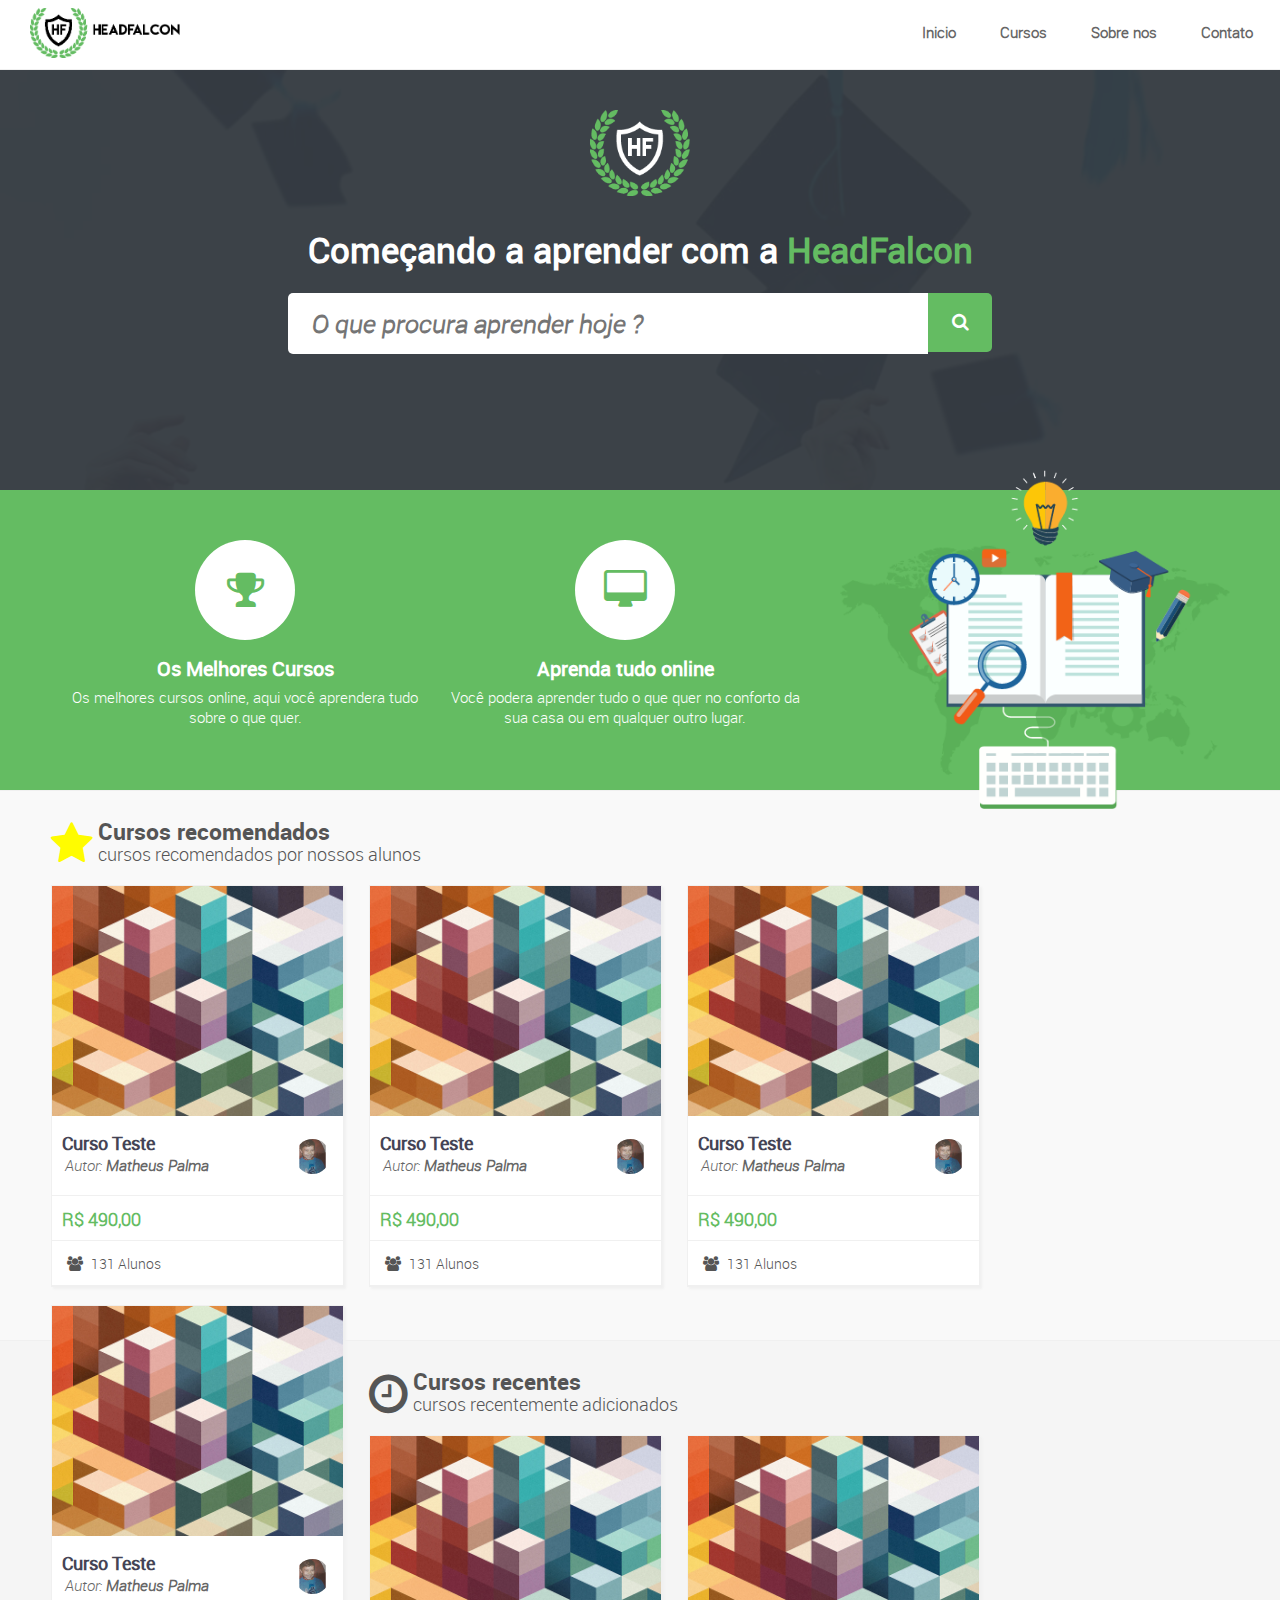
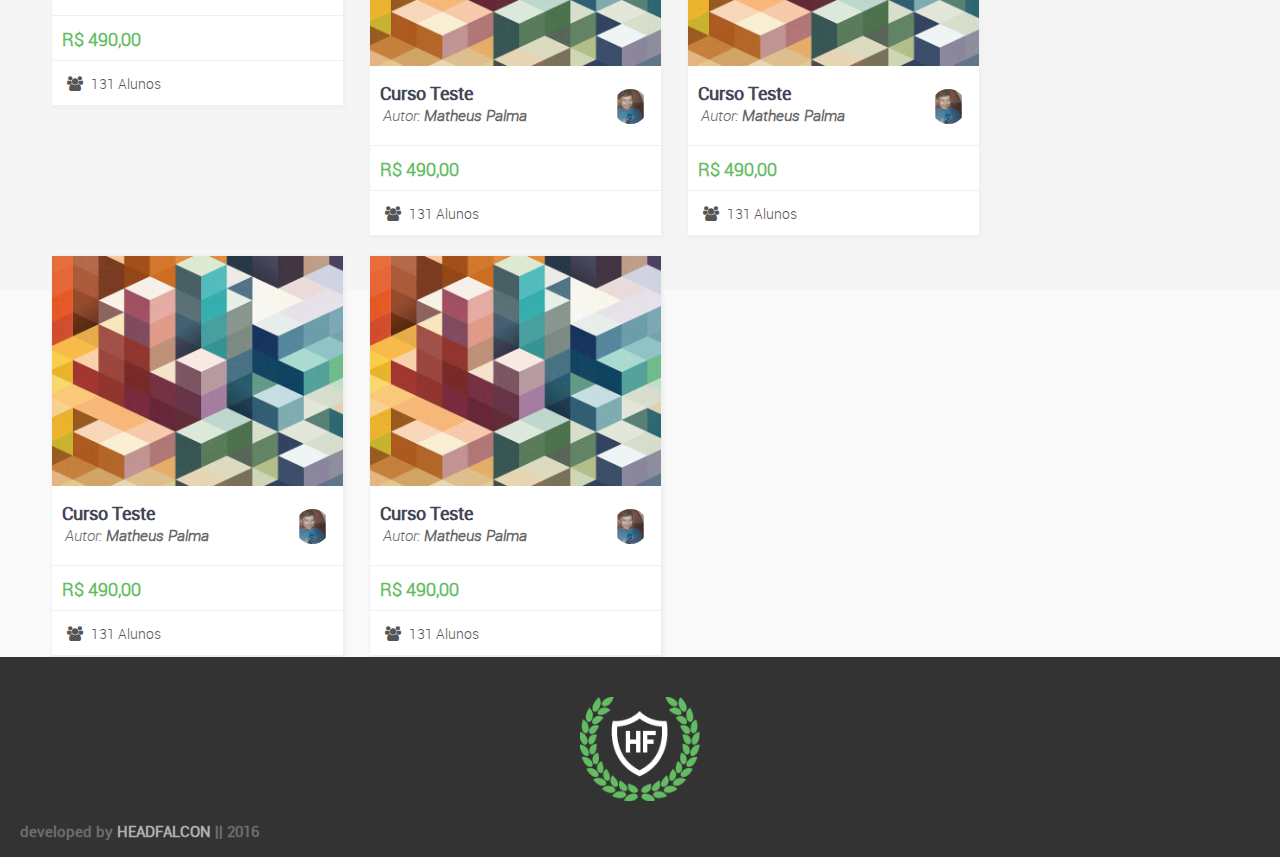
<file: index.html>
<!DOCTYPE html>
<html lang='en-us/pt-br'>
<head>
<!-- TITLE & ICON -->
<title> HEADFALCON || </title>
<link rel="SHORTCUT ICON" href="#">
<!-- -->
<!-- META TAG'S -->
<meta charset="utf-8"/>
<!-- -->
<!-- EXTERNAL ARCHIVES -->
<!-- LIBRARY CSS -->
<link rel="stylesheet" href="css/style.css">
<link rel="stylesheet" href="https://maxcdn.bootstrapcdn.com/font-awesome/4.5.0/css/font-awesome.min.css">
<!---->
<!-- LIBRARY JAVASCRIPT -->
<script src="http://code.jquery.com/jquery-2.2.3.min.js"></script>
<!---->
</head>
<body>
<!-- HEADER -->
<header class="header">
	<div class="logo">	
		<img src="image/logofalcon_black_ext.png"/>
	</div>
	<nav class="menu">
	 <ul>
		<a href="#">
			<li> Inicio </li>
		</a>
		<a href="course.html">
			<li> Cursos </li>
		</a>
		<a href="#">
			<li> Sobre nos </li>
		</a>
		<a href="#">
			<li> Contato </li>
		</a>
	 </ul>		
	</nav>	
</header>
<!-- -->
<!-- CONTENT -->
<section class="banner">
	<div class="banner-search">
		<img src="image/logofalcon_white.png"/>
		<h1>Começando a aprender com a <span>HeadFalcon</span></h1>
		<input type="search" name="search_course" placeholder="O que procura aprender hoje ?"/>
		<button type="submit" name="search" class="btn-search"><i class="fa fa-search" aria-hidden="true"></i></button> 
	</div>
</section>
<section class="introduction">
	<div class="intro_item">
		<i class="fa fa-trophy" aria-hidden="true"></i>
		<h1>Os Melhores Cursos </h1>
		<p>Os melhores cursos online, aqui você aprendera tudo sobre o que quer.</p>
	</div>
	<div class="intro_item">
		<i class="fa fa-desktop" aria-hidden="true"></i>
		<h1>Aprenda tudo online</h1>
		<p>Você podera aprender tudo o que quer no conforto da sua casa ou em qualquer outro lugar.</p>
	</div>
	<div class="intro_item">
    	<img src="image/book.png">
    </div>
</section>
<section class="featured_course">
	<div class="featured_course_header">
		<i class="fa fa-star" aria-hidden="true"></i>
		<h1> Cursos recomendados </h1>
		<h2> cursos recomendados por nossos alunos </h2>
	</div>	
	<div class="course">		
		<div class="course_pic">
			<img src="image/design3.jpg"/>
		</div>
		<div class="course_tit">
			<h1> Curso Teste </h1>
			<h2> Autor: <strong>Matheus Palma</strong></h2> 
			<img src="autor/eu512.png" name="Matheus Palma"/>
		</div>
		<div class="course_price_qnt">
			<h1> R$ 490,00 </h1>
		</div>
		<div class="course_price_qnt">
			<i class="fa fa-users" aria-hidden="true"></i> <h2>131 Alunos </h2>
		</div>
	</div>
		<div class="course">		
		<div class="course_pic">
			<img src="image/design3.jpg"/>
		</div>
		<div class="course_tit">
			<h1> Curso Teste </h1>
			<h2> Autor: <strong>Matheus Palma</strong></h2> 
			<img src="autor/eu512.png" name="Matheus Palma"/>
		</div>
		<div class="course_price_qnt">
			<h1> R$ 490,00 </h1>
		</div>
		<div class="course_price_qnt">
			<i class="fa fa-users" aria-hidden="true"></i> <h2>131 Alunos </h2>
		</div>
	</div>
		<div class="course">		
		<div class="course_pic">
			<img src="image/design3.jpg"/>
		</div>
		<div class="course_tit">
			<h1> Curso Teste </h1>
			<h2> Autor: <strong>Matheus Palma</strong></h2> 
			<img src="autor/eu512.png" name="Matheus Palma"/>
		</div>
		<div class="course_price_qnt">
			<h1> R$ 490,00 </h1>
		</div>
		<div class="course_price_qnt">
			<i class="fa fa-users" aria-hidden="true"></i> <h2>131 Alunos </h2>
		</div>
	</div>
		<div class="course">		
		<div class="course_pic">
			<img src="image/design3.jpg"/>
		</div>
		<div class="course_tit">
			<h1> Curso Teste </h1>
			<h2> Autor: <strong>Matheus Palma</strong></h2> 
			<img src="autor/eu512.png" name="Matheus Palma"/>
		</div>
		<div class="course_price_qnt">
			<h1> R$ 490,00 </h1>
		</div>
		<div class="course_price_qnt">
			<i class="fa fa-users" aria-hidden="true"></i> <h2>131 Alunos </h2>
		</div>
	</div>
</section>
<section class="recent_course">
	<div class="recent_course_header">
		<i class="fa fa-clock-o" aria-hidden="true"></i>
		<h1> Cursos recentes </h1>
		<h2> cursos recentemente adicionados </h2>
	</div>	
	<div class="course">		
		<div class="course_pic">
			<img src="image/design3.jpg"/>
		</div>
		<div class="course_tit">
			<h1> Curso Teste </h1>
			<h2> Autor: <strong>Matheus Palma</strong></h2> 
			<img src="autor/eu512.png" name="Matheus Palma"/>
		</div>
		<div class="course_price_qnt">
			<h1> R$ 490,00 </h1>
		</div>
		<div class="course_price_qnt">
			<i class="fa fa-users" aria-hidden="true"></i> <h2>131 Alunos </h2>
		</div>
	</div>
		<div class="course">		
		<div class="course_pic">
			<img src="image/design3.jpg"/>
		</div>
		<div class="course_tit">
			<h1> Curso Teste </h1>
			<h2> Autor: <strong>Matheus Palma</strong></h2> 
			<img src="autor/eu512.png" name="Matheus Palma"/>
		</div>
		<div class="course_price_qnt">
			<h1> R$ 490,00 </h1>
		</div>
		<div class="course_price_qnt">
			<i class="fa fa-users" aria-hidden="true"></i> <h2>131 Alunos </h2>
		</div>
	</div>
		<div class="course">		
		<div class="course_pic">
			<img src="image/design3.jpg"/>
		</div>
		<div class="course_tit">
			<h1> Curso Teste </h1>
			<h2> Autor: <strong>Matheus Palma</strong></h2> 
			<img src="autor/eu512.png" name="Matheus Palma"/>
		</div>
		<div class="course_price_qnt">
			<h1> R$ 490,00 </h1>
		</div>
		<div class="course_price_qnt">
			<i class="fa fa-users" aria-hidden="true"></i> <h2>131 Alunos </h2>
		</div>
	</div>
	<div class="course">		
		<div class="course_pic">
			<img src="image/design3.jpg"/>
		</div>
		<div class="course_tit">
			<h1> Curso Teste </h1>
			<h2> Autor: <strong>Matheus Palma</strong></h2> 
			<img src="autor/eu512.png" name="Matheus Palma"/>
		</div>
		<div class="course_price_qnt">
			<h1> R$ 490,00 </h1>
		</div>
		<div class="course_price_qnt">
			<i class="fa fa-users" aria-hidden="true"></i> <h2>131 Alunos </h2>
		</div>
	</div>
	</div>
</section>	
<footer class="footer">
	<img src="image/logofalcon_white.png"/>
	<h1> developed by <a href="#">HEADFALCON</a> || 2016 </h1>
</div>	
<!-- -->
</body>
</html>
</file>
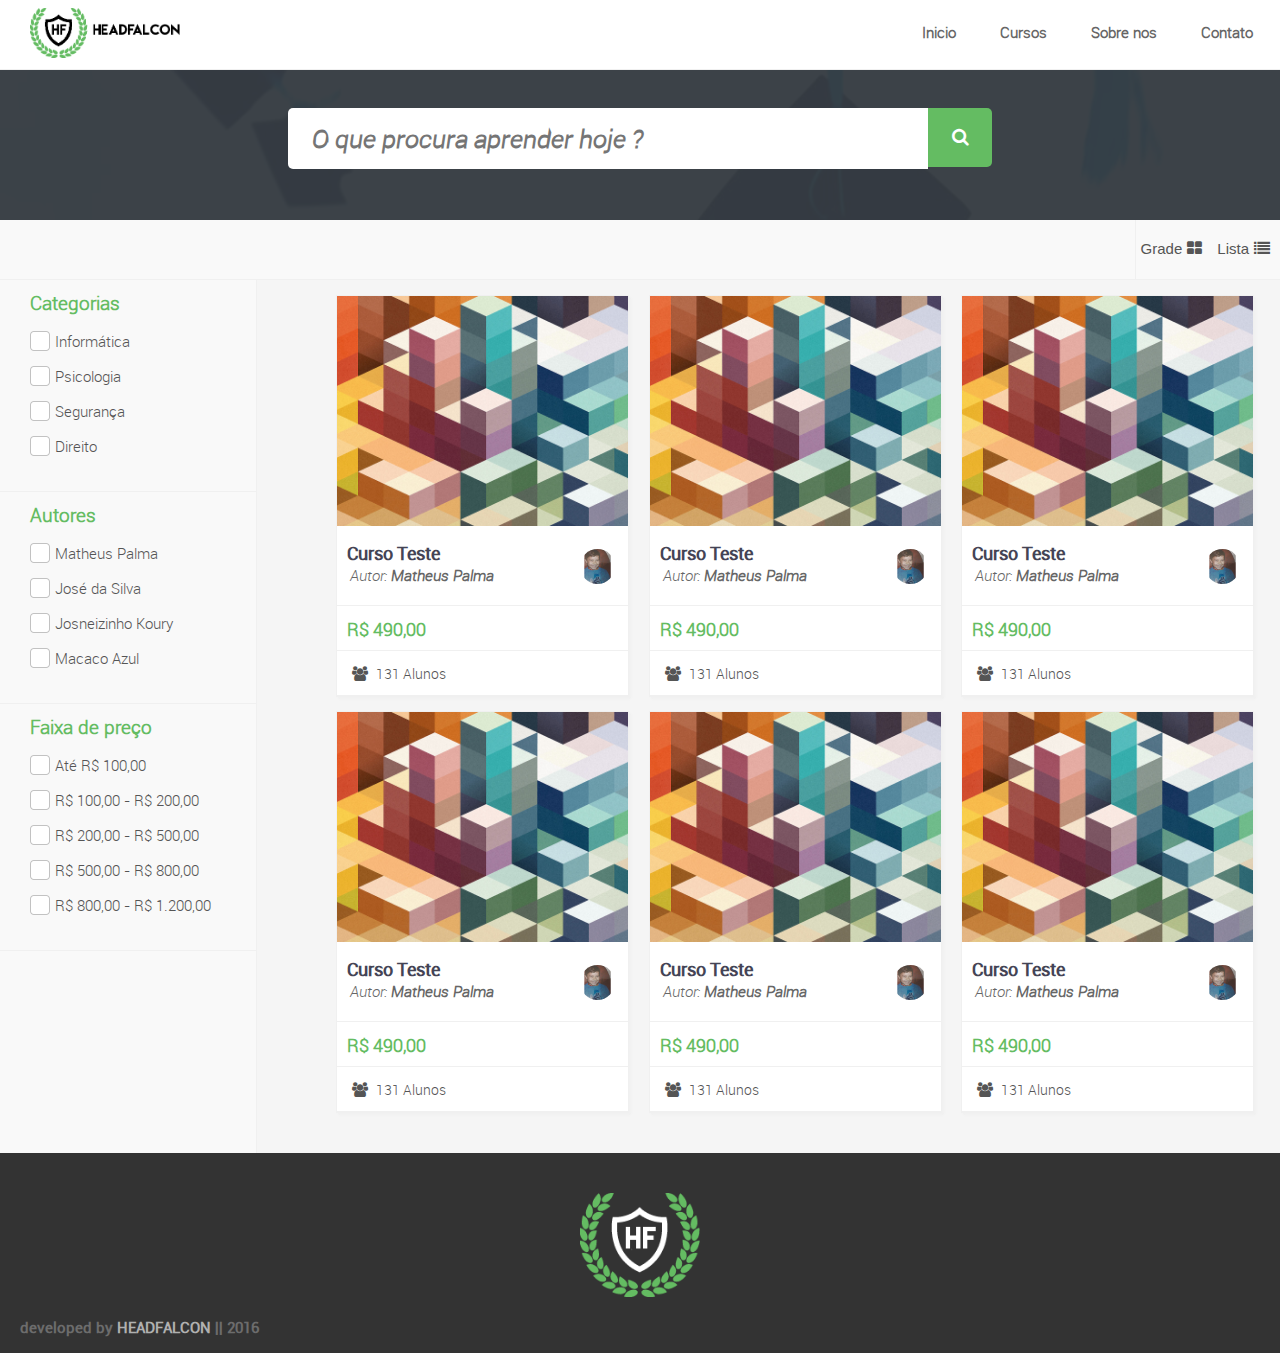
<file: course.html>
<!DOCTYPE html>
<html lang='en-us/pt-br'>
<head>
<!-- TITLE & ICON -->
<title> HEADFALCON || </title>
<link rel="SHORTCUT ICON" href="#">
<!-- -->
<!-- META TAG'S -->
<meta charset="utf-8"/>
<!-- -->
<!-- EXTERNAL ARCHIVES -->
<!-- LIBRARY CSS -->
<link rel="stylesheet" href="css/style.css">
<link rel="stylesheet" href="https://maxcdn.bootstrapcdn.com/font-awesome/4.5.0/css/font-awesome.min.css">
<!---->
<!-- LIBRARY JAVASCRIPT -->
<script src="http://code.jquery.com/jquery-2.2.3.min.js"></script>
<!---->
<!-- CODE JS -->
<script type="text/javascript">
function changeList(){

	document.getElementById('change-class').className = "list";

}
function changeGrid(){

	document.getElementById('change-class').className = "";

}
</script>
<!-- -->
</head>
<body>
<!-- HEADER -->
<header class="header">
	<div class="logo">	
		<img src="image/logofalcon_black_ext.png"/>
	</div>
	<nav class="menu">
	 <ul>
		<a href="index.html">
			<li> Inicio </li>
		</a>
		<a href="course.html">
			<li> Cursos </li>
		</a>
		<a href="course_pag.html">
			<li> Sobre nos </li>
		</a>
		<a href="#">
			<li> Contato </li>
		</a>
	 </ul>		
	</nav>	
</header>
<!-- -->
<!-- CONTENT -->
<section class="banner course_search">
	<div class="banner-search">
		<br>
		<input type="search" name="search_course" placeholder="O que procura aprender hoje ?"/>
		<button type="submit" name="search" class="btn-search"><i class="fa fa-search" aria-hidden="true"></i></button> 
	</div>
</section>
<section class="content-search">
	<header class="content-search-header">
		<div class="grid-list-content-search">
			<button onclick="changeList();">
				<label>Lista</label><i class="fa fa-list" aria-hidden="true"></i>
			</button>
			<button onclick="changeGrid();">
				<label>Grade</label><i class="fa fa-th-large" aria-hidden="true"></i>
			</button>
		</div>
	</header>
	<nav class="type-search">
		<h1> Categorias </h1>
		<div class="type-search-category">		
			<li><a href="#"> Informática </a></li>
			<li><a href="#"> Psicologia </a></li>
			<li><a href="#"> Segurança </a></li>
			<li><a href="#"> Direito </a></li>
		</div>	
		<h1> Autores </h1>
		<div class="type-search-autor">				
			<li><a href="#"> Matheus Palma </a></li>
			<li><a href="#"> José da Silva </a></li>
			<li><a href="#"> Josneizinho Koury </a></li>
			<li><a href="#"> Macaco Azul </a></li>
			</form>
		</div>
		<h1> Faixa de preço </h1>
		<div class="type-search-price">		
			<li><a href="#"> Até R$ 100,00 </a></li>		
			<li><a href="#"> R$ 100,00 - R$ 200,00 </a></li>
			<li><a href="#"> R$ 200,00 - R$ 500,00 </a></li>
			<li><a href="#"> R$ 500,00 - R$ 800,00 </a></li>
			<li><a href="#"> R$ 800,00 - R$ 1.200,00 </a></li>	
		</div>		
	</nav>
	<div class="content-course">
	  <div class="" id="change-class">
		<div class="course">		
			<div class="course_pic">
				<img src="image/design3.jpg"/>
			</div>
			<div class="course_tit">
				<h1> Curso Teste </h1>
				<h2> Autor: <strong>Matheus Palma</strong></h2> 
				<img src="autor/eu512.png" name="Matheus Palma"/>
			</div>
			<div class="course_price_qnt">
				<h1> R$ 490,00 </h1>
			</div>
			<div class="course_price_qnt">
				<i class="fa fa-users" aria-hidden="true"></i> <h2>131 Alunos </h2>
			</div>
			<div class="course_desc">
				<p> Um curso extremamente útil para testes Um curso extremamente útil para testes Um curso extremamente útil para testes  </p>
			</div>
		</div>
		<div class="course">		
			<div class="course_pic">
				<img src="image/design3.jpg"/>
			</div>
			<div class="course_tit">
				<h1> Curso Teste </h1>
				<h2> Autor: <strong>Matheus Palma</strong></h2> 
				<img src="autor/eu512.png" name="Matheus Palma"/>
			</div>
			<div class="course_price_qnt">
				<h1> R$ 490,00 </h1>
			</div>
			<div class="course_price_qnt">
				<i class="fa fa-users" aria-hidden="true"></i> <h2>131 Alunos </h2>
			</div>
			<div class="course_desc">
				<p> Um curso extremamente útil para testes Um curso extremamente útil para testes Um curso extremamente útil para testes  </p>
			</div>
		</div>
		<div class="course">		
			<div class="course_pic">
				<img src="image/design3.jpg"/>
			</div>
			<div class="course_tit">
				<h1> Curso Teste </h1>
				<h2> Autor: <strong>Matheus Palma</strong></h2> 
				<img src="autor/eu512.png" name="Matheus Palma"/>
			</div>
			<div class="course_price_qnt">
				<h1> R$ 490,00 </h1>
			</div>
			<div class="course_price_qnt">
				<i class="fa fa-users" aria-hidden="true"></i> <h2>131 Alunos </h2>
			</div>
			<div class="course_desc">
				<p> Um curso extremamente útil para testes Um curso extremamente útil para testes Um curso extremamente útil para testes  </p>
			</div>
		</div>
		<div class="course">		
			<div class="course_pic">
				<img src="image/design3.jpg"/>
			</div>
			<div class="course_tit">
				<h1> Curso Teste </h1>
				<h2> Autor: <strong>Matheus Palma</strong></h2> 
				<img src="autor/eu512.png" name="Matheus Palma"/>
			</div>
			<div class="course_price_qnt">
				<h1> R$ 490,00 </h1>
			</div>
			<div class="course_price_qnt">
				<i class="fa fa-users" aria-hidden="true"></i> <h2>131 Alunos </h2>
			</div>
			<div class="course_desc">
				<p> Um curso extremamente útil para testes Um curso extremamente útil para testes Um curso extremamente útil para testes  </p>
			</div>
		</div>
		<div class="course">		
			<div class="course_pic">
				<img src="image/design3.jpg"/>
			</div>
			<div class="course_tit">
				<h1> Curso Teste </h1>
				<h2> Autor: <strong>Matheus Palma</strong></h2> 
				<img src="autor/eu512.png" name="Matheus Palma"/>
			</div>
			<div class="course_price_qnt">
				<h1> R$ 490,00 </h1>
			</div>
			<div class="course_price_qnt">
				<i class="fa fa-users" aria-hidden="true"></i> <h2>131 Alunos </h2>
			</div>
			<div class="course_desc">
				<p> Um curso extremamente útil para testes Um curso extremamente útil para testes Um curso extremamente útil para testes  </p>
			</div>
		</div>
		<div class="course">		
			<div class="course_pic">
				<img src="image/design3.jpg"/>
			</div>
			<div class="course_tit">
				<h1> Curso Teste </h1>
				<h2> Autor: <strong>Matheus Palma</strong></h2> 
				<img src="autor/eu512.png" name="Matheus Palma"/>
			</div>
			<div class="course_price_qnt">
				<h1> R$ 490,00 </h1>
			</div>
			<div class="course_price_qnt">
				<i class="fa fa-users" aria-hidden="true"></i> <h2>131 Alunos </h2>
			</div>
			<div class="course_desc">
				<p> Um curso extremamente útil para testes Um curso extremamente útil para testes Um curso extremamente útil para testes  </p>
			</div>
		</div>
	 </div>	
</section>
<footer class="footer">
	<img src="image/logofalcon_white.png"/>
	<h1> developed by <a href="#">HEADFALCON</a> || 2016 </h1>
</footer>	
<!-- -->
</body>
</html>
</file>
<file: css/style.css>
* {
	
margin:0px;
padding:0px;

}

@font-face {
    font-family: 'basic title font';	
 	src: url('../fonts/basictitlefont-webfont.eot')  format('eot'),
	     url('../fonts/basictitlefont-webfont.woff') format('woff'),
		 url('../fonts/basictitlefont-webfont.ttf') format('truetype');
	font-style: normal;
	font-weight: normal;
}
@font-face {
    font-family: 'robotobold';
    src: url('../fonts/roboto-bold-webfont.eot');
    src: url('../fonts/roboto-bold-webfont.eot?#iefix') format('embedded-opentype'),
         url('../fonts/roboto-bold-webfont.woff2') format('woff2'),
         url('../fonts/roboto-bold-webfont.woff') format('woff'),
         url('../fonts/roboto-bold-webfont.ttf') format('truetype'),
         url('../fonts/roboto-bold-webfont.svg#robotobold') format('svg');
    font-weight: normal;
    font-style: normal;
}
@font-face {
    font-family: 'robotolight';
    src: url('../fonts/roboto-light-webfont.eot');
    src: url('../fonts/roboto-light-webfont.eot?#iefix') format('embedded-opentype'),
         url('../fonts/roboto-light-webfont.woff2') format('woff2'),
         url('../fonts/roboto-light-webfont.woff') format('woff'),
         url('../fonts/roboto-light-webfont.ttf') format('truetype'),
         url('../fonts/roboto-light-webfont.svg#robotolight') format('svg');
    font-weight: normal;
    font-style: normal;
}
@font-face {
    font-family: 'robotolight_italic';
    src: url('../fonts/roboto-lightitalic-webfont.eot');
    src: url('../fonts/roboto-lightitalic-webfont.eot?#iefix') format('embedded-opentype'),
         url('../fonts/roboto-lightitalic-webfont.woff2') format('woff2'),
         url('../fonts/roboto-lightitalic-webfont.woff') format('woff'),
         url('../fonts/roboto-lightitalic-webfont.ttf') format('truetype'),
         url('../fonts/roboto-lightitalic-webfont.svg#robotolight_italic') format('svg');
    font-weight: normal;
    font-style: normal;
}
@font-face {
    font-family: 'robotoregular';
    src: url('../fonts/roboto-regular-webfont.eot');
    src: url('../fonts/roboto-regular-webfont.eot?#iefix') format('embedded-opentype'),
         url('../fonts/roboto-regular-webfont.woff2') format('woff2'),
         url('../fonts/roboto-regular-webfont.woff') format('woff'),
         url('../fonts/roboto-regular-webfont.ttf') format('truetype'),
         url('../fonts/roboto-regular-webfont.svg#robotoregular') format('svg');
    font-weight: normal;
    font-style: normal;
}
@font-face {
    font-family: 'ave_fedan_personal_use_onlyRg';
    src: url('../fonts/avefedan_personal_use-webfont.eot');
    src: url('../fonts/avefedan_personal_use-webfont.eot?#iefix') format('embedded-opentype'),
         url('../fonts/avefedan_personal_use-webfont.woff2') format('woff2'),
         url('../fonts/avefedan_personal_use-webfont.woff') format('woff'),
         url('../fonts/avefedan_personal_use-webfont.ttf') format('truetype'),
         url('../fonts/avefedan_personal_use-webfont.svg#ave_fedan_personal_use_onlyRg') format('svg');
    font-weight: normal;
    font-style: normal;
}
@font-face {
    font-family: 'kg_hard_candy_solidregular';
    src: url('../fonts/kghardcandysolid-webfont.eot');
    src: url('../fonts/kghardcandysolid-webfont.eot?#iefix') format('embedded-opentype'),
         url('../fonts/kghardcandysolid-webfont.woff2') format('woff2'),
         url('../fonts/kghardcandysolid-webfont.woff') format('woff'),
         url('../fonts/kghardcandysolid-webfont.ttf') format('truetype'),
         url('../fonts/kghardcandysolid-webfont.svg#kg_hard_candy_solidregular') format('svg');
    font-weight: normal;
    font-style: normal;
}
@font-face {
    font-family: 'kg_hard_candy_stripedregular';
    src: url('../fonts/kghardcandystriped-webfont.eot');
    src: url('../fonts/kghardcandystriped-webfont.eot?#iefix') format('embedded-opentype'),
         url('../fonts/kghardcandystriped-webfont.woff2') format('woff2'),
         url('../fonts/kghardcandystriped-webfont.woff') format('woff'),
         url('../fonts/kghardcandystriped-webfont.ttf') format('truetype'),
         url('../fonts/kghardcandystriped-webfont.svg#kg_hard_candy_stripedregular') format('svg');
    font-weight: normal;
    font-style: normal;
}
@font-face {
    font-family: 'intrique_script_personal_usRg';
    src: url('../fonts/intriquescript_personaluse-webfont.eot');
    src: url('../fonts/intriquescript_personaluse-webfont.eot?#iefix') format('embedded-opentype'),
         url('../fonts/intriquescript_personaluse-webfont.woff2') format('woff2'),
         url('../fonts/intriquescript_personaluse-webfont.woff') format('woff'),
         url('../fonts/intriquescript_personaluse-webfont.ttf') format('truetype'),
         url('../fonts/intriquescript_personaluse-webfont.svg#intrique_script_personal_usRg') format('svg');
    font-weight: normal;
    font-style: normal;
}
body {

background-color: #f9f9f9;


}
/* HEADER */
.header {

width: 100%;
height: 70px;
box-sizing:border-box;
background-color: #fff;
border-bottom:1px #f0f0f0 solid;
position: relative;

}
.logo {

width: 30%;
height: 100%;
box-sizing:border-box;
background-color: transparent;
float: left;
position: relative;

}
.logo h1 {

font-family: 'robotolight_italic';
text-transform: uppercase;
font-weight: bold;
font-size: 28px;
color: #333;
margin:0 auto;
text-align: left;
margin-left: 10px;
margin-top: 8px;

}
.logo img 
{

width: 150px;
padding-top: 8px;
float: left;
margin-left: 30px;

}
.menu {

width: 70%;
height: 100%;
box-sizing:border-box;
float: right;

}
.menu ul {

float: right;
margin-right: 5px;

}
.menu li {

padding: 22px;
font-family: 'robotolight';
font-weight: bold;
font-size: 15px;
color: #666;
list-style: none;
box-sizing:border-box;
float: left;

}
.menu li:hover {

color: #64bc62;

}
.menu a {

text-decoration: none;

}
/* END */
/* SEARCH COURSE */
.banner {

width: 100%;
height: 420px;

background-image: url(../image/forma.jpg);
background-size: 2200px;
background-attachment: fixed;

}
.course_search
{

height: 150px !important;

}
.course_banner
{

height: 150px !important;

}

.banner-course {

width: 100%;
height: 100%;
background-color: rgba(54, 60, 66, 0.97);

}
.banner-course h1 {

font-family: "robotoregular";
font-weight: bold;
font-size: 35px;
color: #fff;
margin-top: 0px;
margin-bottom: 0px;
padding-top: 40px;
text-align: left;
margin-left: 60px;

}
.banner-course span {

font-size: 42px ;
color: #64bc62;

}
.content-search {

width: 100%;
height: auto;
background-color: #fff;

}
.content-search-header {

width: 100%;
height: 60px;
box-sizing:border-box;
background-color: #f9f9f9;
border-bottom: 1px #f0f0f0 solid;

}
/* CONTENT SEARCH */
.grid-list-content-search {

float: right;
width: auto;
height: 100%;
background-color: transparent;
border-left: 1px #f0f0f0 solid;

}
.grid-list-content-search button {

float: right;
padding:5px;
margin-top: 15px;
margin-right: 5px;
color: #555;
background-color: transparent;
border:none;

}
.grid-list-content-search label {

font-size: 15px;
margin-right: 5px;

}
.grid-list-content-search i  {

font-size: 16px !important;
margin-top: 0px !important;

}
.grid-list-content-search button:hover {

color: #64bc62 !important;
cursor: pointer !important;

}
.type-search {

float: left;
width: 20%;
height: auto;
box-sizing:border-box;
background-color: #f9f9f9;
border-bottom-right-radius: 5px;
padding-bottom: 30px;

}
.type-search h1 {

font-family: "robotolight";
font-weight: bold;
font-size: 19px;
color: #64bc62;
margin-left: 5px;
padding: 10px 10px 15px 25px;


}
.type-search li {

margin-bottom: 15px !important;
margin-top: 0px !important;
margin-left: 10px;
list-style: none;

}
.type-search li a {

background-image: url(../image/icons.png);
background-position: 0 -100px;
padding-left: 25px;
text-decoration: none;
font-family: "robotolight";
font-weight: normal;
font-size: 15px;
color: #555;

}
.type-search-category {

width: 100%;
height: auto;
max-height: 250px;
overflow-y: auto;
padding: 0px 20px 20px 20px;
box-sizing:border-box;
border-bottom:1px #f0f0f0 solid;

}
.type-search-autor {

width: 100%;
height: auto;
max-height: 250px;
overflow-y: auto;
padding: 0px 20px 20px 20px;
box-sizing:border-box;
border-bottom:1px #f0f0f0 solid;
	
}
.type-search-price {

width: 100%;
height: auto;
max-height: 250px;
overflow-y: auto;
padding: 0px 20px 20px 20px;
box-sizing:border-box;
border-bottom:1px #f0f0f0 solid;
	
}
.content-course
{

width: 80%;
height: auto;
background-color: #f5f5f5;
float: right;
padding-bottom: 40px;
padding-left: 55px;
box-sizing:border-box;
border-left:1px #f0f0f0 solid;


}
/*  PAGE COURSE */
.content-course-pag
{

width: 100%;
height: auto;
background-color: #f5f5f5;
box-sizing:border-box;
border-left:1px #f0f0f0 solid;


}
.content-course-pag-header {

width: 100%;
height: 60px;
box-sizing:border-box;
background-color: #f9f9f9;
border-bottom: 1px #f0f0f0 solid;

}
.course-pag {

width: 80%;
height: auto;

}
.course-pag-tit-course {

width: 50%;
height: 40px;
float: left;
box-sizing:border-box;
background-color: #333;

}
.couser-pag-autor-course {

width: 50%;
height: 40px;
float: left;
box-sizing:border-box;
background-color: #333;

}
.course-pag-tit-autor {



}
/* SEARCH HOME */
.banner-search {

width: 100%;
height: 100%;
background-color: rgba(54, 60, 66, 0.97);

}
.banner-search img {

margin:0 auto;
display: block;
width: 100px ;
padding-top: 40px;

}
.banner-search input[type="search"]{


width: 50%;
padding:14px;
border-top-left-radius: 5px;
border-bottom-left-radius: 5px;
box-sizing:border-box;
border:none;
font-family: "robotolight_italic";
font-weight: bold;
font-size: 25px;
text-indent: 10px;
float: left;
color: #555;
margin-left:22.5%;
display: block;
margin-top: 20px;


}
.btn-search {

width: 5%;
padding:19px;
border-top-right-radius: 5px;
border-bottom-right-radius: 5px;
box-sizing:border-box;
border:none;
font-size: 18px;
background-color: #64bc62;
color: #fff;
margin-top: 20px;

}
.btn-search:hover {

background-color: #6c6c6c;
cursor: pointer;
-webkit-transition: all .2s ease-in-out 0s;
-moz-transition: all .2s ease-in-out 0s;
-o-transition: all .2s ease-in-out 0s;
-ms-transition: all .2s ease-in-out 0s;

}
.banner-search h1 {

font-family: "robotoregular";
font-weight: bold;
font-size: 35px;
color: #fff;
margin-top: 0px;
margin-bottom: 0px;
padding-top: 30px;
text-align: center;

}
.banner-search  span {

color: #64bc62;


}
.banner-search  h2 {

font-family: "robotolight";
font-weight: normal;
font-size: 21px;
color: #fff;
margin-top: -10px;
padding-top: 0px;
text-align: center;

}
/* END */
/* INTRODUCTION */
.introduction {

width: 100%;
height: 300px;
box-sizing:border-box;
padding: 20px;
background-color: #64bc62;

}
.intro_item
{
z-index: 1000;
width: 350px;
height: 100%;
float: left;
margin-left: 50px;
margin-right: -20px;
margin-top: 30px;

}
.intro_item i {

font-size: 40px;
width: 100px;
height: 100px;
margin: 0 auto;
background-color: #fff;
color: #64bc62;
text-align: center;
padding: 30px 0px 25px 0px;
box-sizing:border-box;
border-radius: 50%;
display: block;

}
.intro_item h1 {

font-family: "robotoregular";
font-weight: bold;
font-size: 20px;
color: #fff;
margin-top: 15px;
text-align: center;

}
.intro_item p {

font-family: "robotolight";
font-weight: normal;
font-size: 15px;
color: #fff;
margin-top: 5px;
text-align: center;

}
.intro_item img {

margin-top: -70px;
margin-left: 10px;
width: 390px;

}
/* END */
/* FEATURED COURSES */
.featured_course {

width: 100%;
height: 550px;
box-sizing:border-box;
padding: 20px;
border-top: 1px #f0f0f0 solid;
background-color: #;

}
.featured_course_header{

width: 100%;	
margin:0 auto;
display: block;

}
.featured_course_header i {

margin-top: 5px;
margin-left: 2.5%;
margin-right: 5px;
float: left;
font-size: 45px;
color: #fffc00;

}
.featured_course_header h1 {

font-family: 'robotobold';
font-weight: bold;
color: #555;
margin-top: 5px;
margin-bottom: -5px;
margin-left: 2.5%;
font-weight: normal;
font-size: 23px;
text-align: left;

}
.featured_course_header h2 {

font-family: 'robotolight';
font-weight: bold;
color: #555;
margin-top: 0px;
margin-left: 2.5%;
font-weight: normal;
font-size: 18px;
text-align: left;

}
/* */
/* RECENT COURSES */
.recent_course {

width: 100%;
height: 550px;
box-sizing:border-box;
padding: 20px;
border-top: 1px #f0f0f0 solid;
background-color: #f5f5f5;

}
.recent_course_header {

width: 100%;	
margin:0 auto;
display: block;

}
.recent_course_header i {

margin-top: 5px;
margin-left: 2.5%;
margin-right: 5px;
float: left;
font-size: 45px;
color: #555;

}
.recent_course_header h1 {

font-family: 'robotobold';
font-weight: bold;
color: #555;
margin-top: 5px;
margin-bottom: -5px;
margin-left: 2.5%;
font-weight: normal;
font-size: 23px;
text-align: left;

}
.recent_course_header h2 {

font-family: 'robotolight';
font-weight: bold;
color: #555;
margin-top: 0px;
margin-left: 2.5%;
font-weight: normal;
font-size: 18px;
text-align: left;

}

/* */
/* COURSE */
.course {

width: 293px;
height: auto;
box-sizing:border-box;
background-color: #fff;
cursor: pointer;
border:1px #f0f0f0 solid;
box-shadow: 2px 2px 2px #f0f0f0;
margin-left: 2.5%;
margin-right: -0.5%;
margin-top: 1.5%;
float: left;

}
.course:hover {

border-color:#a9c9f2 ;

}

.course_pic {

width: 100%;
height: 230px;
background-color: transparent;

}
.course_pic img {

height: 100%;
width: 100%;

}
.course_tit {

width: 100%;
height: 80px;
background-color:transparent;
padding: 5px;
border-bottom: 1px #f0f0f0 solid;
box-sizing:border-box;

}
.course_tit h1 {

font-family: 'robotoregular';
font-weight: bold;
margin-left: 5px;
margin-top: 10px;
font-size: 18px;
color: #445;

}
.course_tit h2 {

font-family: 'robotolight_italic';
font-weight: normal;
margin-left: 8px;
margin-top: 0px;
font-size: 15px;
color: #666;
float: left;

}
.course_tit img {

float: right;
width: 35px;
border-radius: 50%;
margin-right: 8px;
margin-top: -16px;

}
.course_price_qnt {

width: 100%;
height: 45px;
background-color: transparent;
padding: 5px;
border-bottom: 1px #f0f0f0 solid;
box-sizing:border-box;

}
.course_price_qnt h1 {

font-family: 'robotolight';
font-weight: bold;
font-size: 18px;
color: #64bc62;
margin-top: 6px;
margin-left: 5px;

}
.course_price_qnt i {

font-size: 15px;
color: #555;
margin-top: 10px;
margin-right: 8px;
margin-left: 10px;
float: left;

}
.course_price_qnt h2 {

font-family: 'robotolight';
font-weight: normal;
font-size: 14px;
color: #555;
margin-top: 8px;

}
.course_desc {

display: none;

}
/* END */
/* COURSE LIST*/
.list .course {

width: 90%;
height: auto;
box-sizing:border-box;
background-color: #fff;
cursor: pointer;
border:1px #f0f0f0 solid;
box-shadow: 2px 2px 2px #f0f0f0;
margin-left: 2.5%;
margin-right: -0.5%;
margin-top: 1.5%;
float: left;

}
.list .course:hover {

border-color:#a9c9f2 ;

}

.list .course_pic {

width: 40%;
height: 100%;
background-color: transparent;
float: left;
}
.list  .course_pic img {

height: 100%;
width: 100%;

}
.list .course_tit {

width: 60%;
height: 80px;
background-color:transparent;
padding: 5px;
border-bottom: 1px #f0f0f0 solid;
box-sizing:border-box;
float: left;

}
.list  .course_tit h1 {

font-family: 'robotoregular';
font-weight: bold;
margin-left: 5px;
margin-top: 10px;
font-size: 18px;
color: #445;

}
.list  .course_tit h2 {

font-family: 'robotolight_italic';
font-weight: normal;
margin-left: 8px;
margin-top: 0px;
font-size: 15px;
color: #666;
float: left;

}
.list .course_tit img {

float: right;
width: 35px;
border-radius: 50%;
margin-right: 8px;
margin-top: -16px;

}
.list .course_price_qnt {

width: 60%;
height: 45px;
background-color: transparent;
padding: 5px;
border-bottom: 1px #f0f0f0 solid;
box-sizing:border-box;
float: left;

}
.list  .course_price_qnt h1 {

font-family: 'robotolight';
font-weight: bold;
font-size: 18px;
color: #64bc62;
margin-top: 6px;
margin-left: 5px;

}
.list  .course_price_qnt i {

font-size: 15px;
color: #555;
margin-top: 10px;
margin-right: 8px;
margin-left: 10px;
float: left;

}
.list .course_price_qnt h2 {

font-family: 'robotolight';
font-weight: normal;
font-size: 14px;
color: #555;
margin-top: 8px;

}
.list .course_desc {

width: 60%;
height: auto;
max-height: 120px;
background-color: transparent;
padding: 5px;
box-sizing:border-box;
float: left;
display: block;

}
.list .course_desc p {

font-family: 'robotolight';
font-weight: normal;
font-size: 14px;
color: #555;
margin-top: 8px;
margin-left: 5px;

}
/* END */
/* FOOTER */
.footer {

width: 100%;
height: 200px;
background-color:#333;
padding: 20px;
box-sizing:border-box;
float: left;

}
.footer img {

width: 120px;
margin:0 auto;
display: block;
margin-top: 20px;

}
.footer h1 {

font-family: 'robotoregular';
font-weight: bold;
font-size: 15px;
padding-top: 20px;
color: #6c6c6c;
text-align: left;

}
.footer a {

text-decoration: none;
color: #b0b0b0;

}
.footer a:hover {

color: #fff;

}
/* END */
</file>
